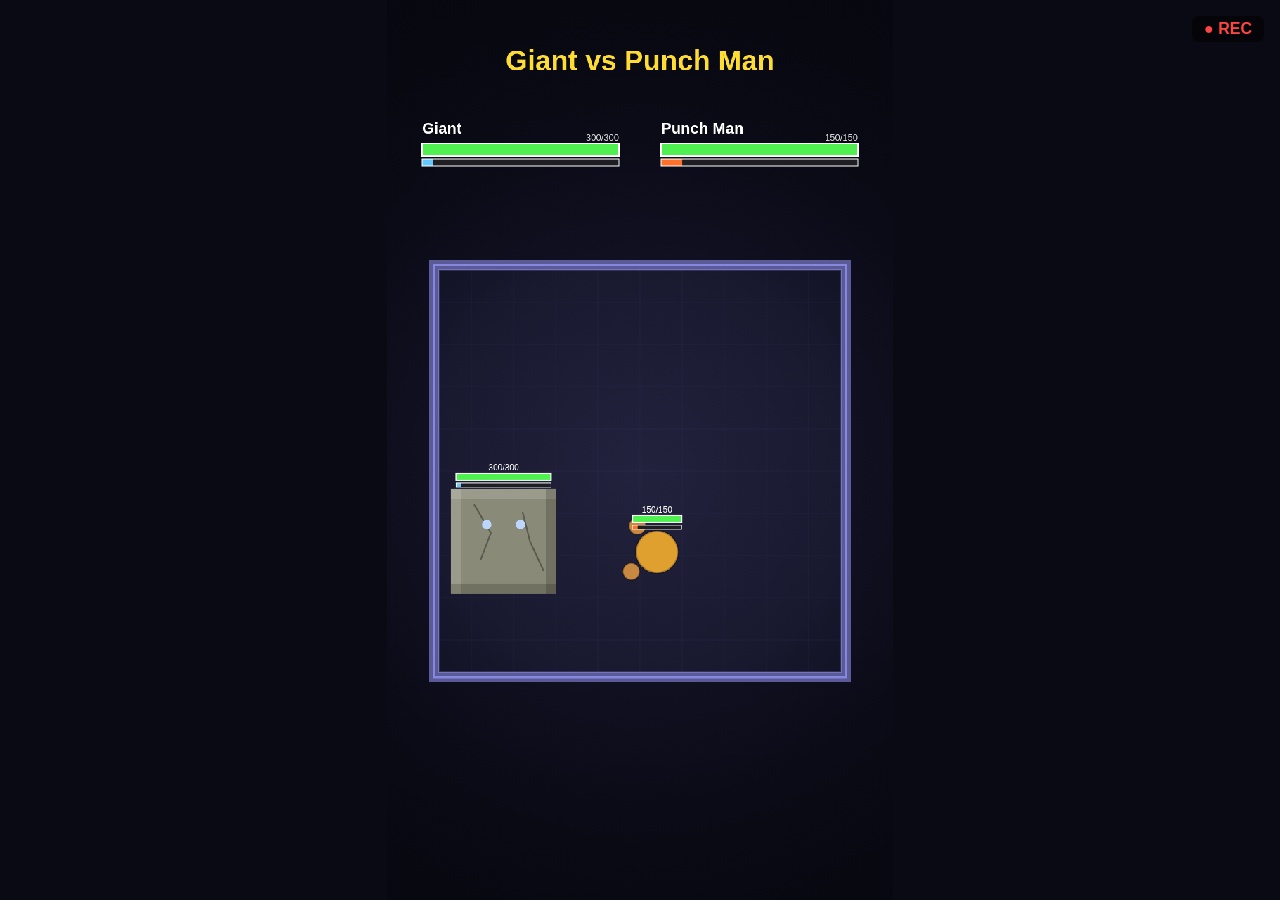
<file: index.html>
﻿<!DOCTYPE html>
<html lang="en">
<head>
<meta charset="UTF-8">
<meta name="viewport" content="width=device-width, initial-scale=1">
<title>Battle Arena</title>
<link rel="stylesheet" href="style.css?v=536">
</head>
<body>
<canvas id="game" width="720" height="1280"></canvas>
<div id="recIndicator" class="rec-indicator hidden">● REC</div>
<!-- Plain HTML, not canvas-drawn — sits on top of the game as a fixed corner panel so it works
     regardless of canvas scaling, and stays normal keyboard/mouse-accessible UI. See twitch.js.
     Starts hidden — press T (in OBS: right-click the source -> Interact, then T) to reveal it for
     setup/troubleshooting; it's not meant to be visible on the actual stream output. -->
<div id="twitchPanel" class="hidden">
  <button id="twitchLoginBtn" type="button">連接 Twitch</button>
  <div id="twitchStatus">尚未連接</div>
  <!-- One reward title per mode. Leaving the 1v1 box empty keeps its long-standing meaning of
       "fire a duel on ANY redemption"; filling it in makes all three exact matches. -->
  <label>1v1 獎勵名稱：<input id="twitchRewardInput" type="text" placeholder="例如：隨機對戰"></label>
  <button id="twitchTestBtn" type="button">🎲 測試 1v1</button>
  <label>大亂鬥獎勵名稱：<input id="twitchRewardInputRoyale" type="text" placeholder="例如：全員大亂鬥"></label>
  <button id="twitchTestBtnRoyale" type="button">🎲 測試大亂鬥</button>
  <label>車輪戰獎勵名稱：<input id="twitchRewardInputGauntlet" type="text" placeholder="例如：車輪戰"></label>
  <button id="twitchTestBtnGauntlet" type="button">🎲 測試車輪戰</button>
  <button id="twitchResumeBtn" type="button" class="hidden">▶ 恢復待機</button>
  <!-- OBS's built-in browser (an older Chromium build) frequently can't handle Twitch's own
       login/consent page — the Authorize button ends up stuck greyed-out. Workaround: log in on
       this SAME page but in a normal browser (Chrome/Edge) instead, then copy the token it shows
       you there and paste it in here — the OBS source itself never has to touch Twitch's login
       page at all. -->
  <div id="twitchCopyRow" class="hidden">
    <label>權杖（複製到 OBS）：<input id="twitchCopyTokenInput" type="text" readonly></label>
    <button id="twitchCopyTokenBtn" type="button">📋 複製</button>
  </div>
  <label>或貼上權杖：<input id="twitchPasteTokenInput" type="text" placeholder="在此貼上權杖"></label>
  <button id="twitchPasteTokenBtn" type="button">🔑 使用貼上的權杖</button>
</div>
<!-- ?v= is bumped by hand whenever any script below changes, so the browser can't serve a
     stale-cached file alongside fresh ones (a mix of old/new files across these tightly
     coupled scripts throws at runtime instead of just looking outdated). -->
<script src="arena.js?v=536"></script>
<script src="character.js?v=536"></script>
<script src="sfx.js?v=536"></script>
<script src="combat.js?v=536"></script>
<script src="particles.js?v=536"></script>
<script src="recorder.js?v=536"></script>
<script src="giant.js?v=536"></script>
<script src="punchman.js?v=536"></script>
<script src="punchman2.js?v=536"></script>
<script src="demon.js?v=536"></script>
<script src="bomber.js?v=536"></script>
<script src="gunner.js?v=536"></script>
<script src="knight.js?v=536"></script>
<script src="ninja.js?v=536"></script>
<script src="virus.js?v=536"></script>
<script src="firemage.js?v=536"></script>
<script src="archer.js?v=536"></script>
<script src="troll.js?v=536"></script>
<script src="earthmage.js?v=536"></script>
<script src="angel.js?v=536"></script>
<script src="lab.js?v=536"></script>
<script src="poopman.js?v=536"></script>
<script src="team5.js?v=536"></script>
<script src="gauntlet.js?v=536"></script>
<script src="royale.js?v=536"></script>
<script src="twitch.js?v=536"></script>
<script src="main.js?v=536"></script>
</body>
</html>
</file>
<file: style.css>
html, body {
  margin: 0;
  padding: 0;
  height: 100%;
  background: #0a0a14;
  display: flex;
  align-items: center;
  justify-content: center;
  overflow: hidden;
}

/* See main.js's render() — toggled every frame to match `mode`, so an OBS Browser Source shows
   straight through to the stream underneath while parked waiting for a Twitch redemption. */
html.twitch-transparent, html.twitch-transparent body {
  background: transparent;
}

#game {
  /* No background here on purpose — drawBackground() paints the whole canvas opaquely every
     frame during actual play, so this would only ever show through during "twitchIdle" (see
     main.js's drawFrame), where the point is exactly for nothing to be there. */
  max-width: 100vw;
  max-height: 100vh;
  width: auto;
  height: auto;
  image-rendering: pixelated;
}

/* Lives outside the canvas, so it's visible on screen but never captured by
   canvas.captureStream() in the recorded video. */
.rec-indicator {
  position: fixed;
  top: 16px;
  right: 16px;
  color: #ff4444;
  font: bold 16px Arial, sans-serif;
  background: rgba(0, 0, 0, 0.55);
  padding: 4px 12px;
  border-radius: 6px;
  pointer-events: none;
  animation: rec-pulse 1.2s ease-in-out infinite;
}

.rec-indicator.hidden {
  display: none;
}

@keyframes rec-pulse {
  0%, 100% { opacity: 1; }
  50% { opacity: 0.4; }
}

/* Twitch integration corner panel — plain HTML so it's independent of canvas scaling and stays
   normal keyboard/mouse-accessible (important since this gets clicked once, inside OBS's
   Browser Source "Interact" mode, to log in). See twitch.js. */
#twitchPanel {
  position: fixed;
  left: 10px;
  bottom: 10px;
  z-index: 20;
  display: flex;
  flex-direction: column;
  gap: 6px;
  align-items: flex-start;
  background: rgba(0, 0, 0, 0.55);
  border: 1px solid rgba(145, 70, 255, 0.5);
  border-radius: 8px;
  padding: 8px 10px;
  font: 12px Arial, sans-serif;
  color: #ffffff;
}

#twitchPanel button {
  background: #9146ff;
  color: #ffffff;
  border: none;
  border-radius: 5px;
  padding: 4px 10px;
  font: bold 12px Arial, sans-serif;
  cursor: pointer;
}

#twitchPanel button:hover {
  background: #a970ff;
}

#twitchPanel.hidden, #twitchPanel .hidden {
  display: none;
}

#twitchStatus {
  color: rgba(255, 255, 255, 0.75);
  max-width: 220px;
}

#twitchStatus.twitch-error {
  color: #ff6464;
}

#twitchPanel input {
  width: 130px;
  font: 12px Arial, sans-serif;
  padding: 2px 4px;
}

#twitchCopyRow {
  display: flex;
  align-items: center;
  gap: 6px;
}
</file>
